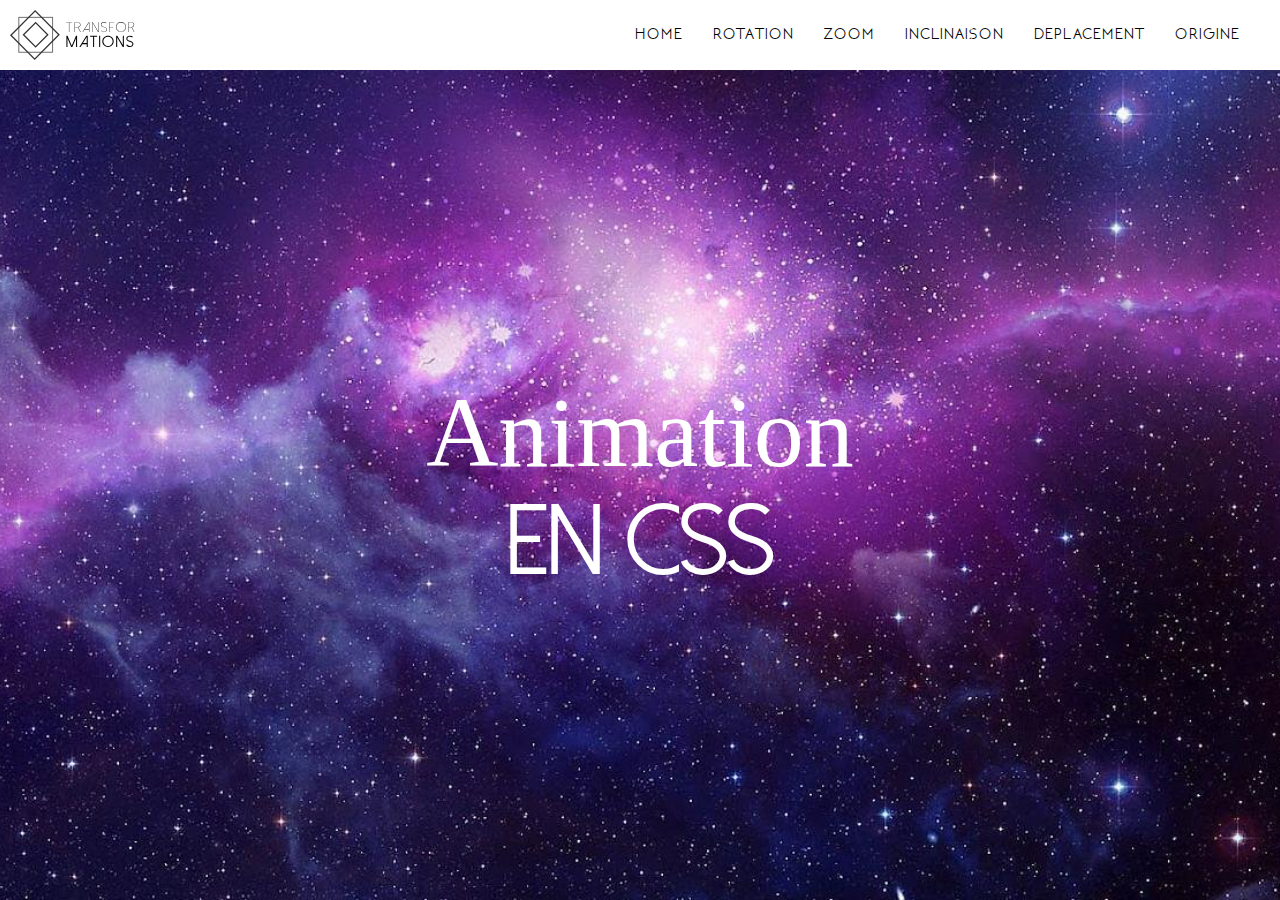
<file: index.html>
<!DOCTYPE html>
<html lang="en">
<head>
    <meta charset="UTF-8">
    <meta name="viewport" content="width=device-width, initial-scale=1.0">
    <title>Animation</title>
    <link rel="stylesheet" href="css/style.css">
</head>
<body>
 <header>
    <div> <img src="img/logo (2).svg" alt=""></div>
    <nav>
        <ul>
            <li>
                <a href="index.html"> HOME</a>
                <span><p> </p></span>
            </li>
            <li>
                <a href="pages/rotation.html"> ROTATION </a>
                <span><p> </p></span>
            </li>
            <li>
                <a href="pages/zoom.html"> ZOOM </a>
                <span><p> </p></span>
            </li>
            <li>
                <a href="pages/inclinaison.html"> INCLINAISON </a>
                <span><p> </p></span>
            </li>
            <li>
                <a href="pages/deplacement.html"> DEPLACEMENT  </a>
                <span><p> </p></span>
            </li>
            <li>
                <a href="pages/origine.html"> ORIGINE </a>
                <span><p> </p></span>
            </li>          
        </ul>
    </nav>


 </header>  

 <main>
    <section > 
        <div></div>
    
        <h1>
            Animation <br/>
            en CSS
        </h1>
    </section>
    
 </main> 
</body>
</html>
</file>
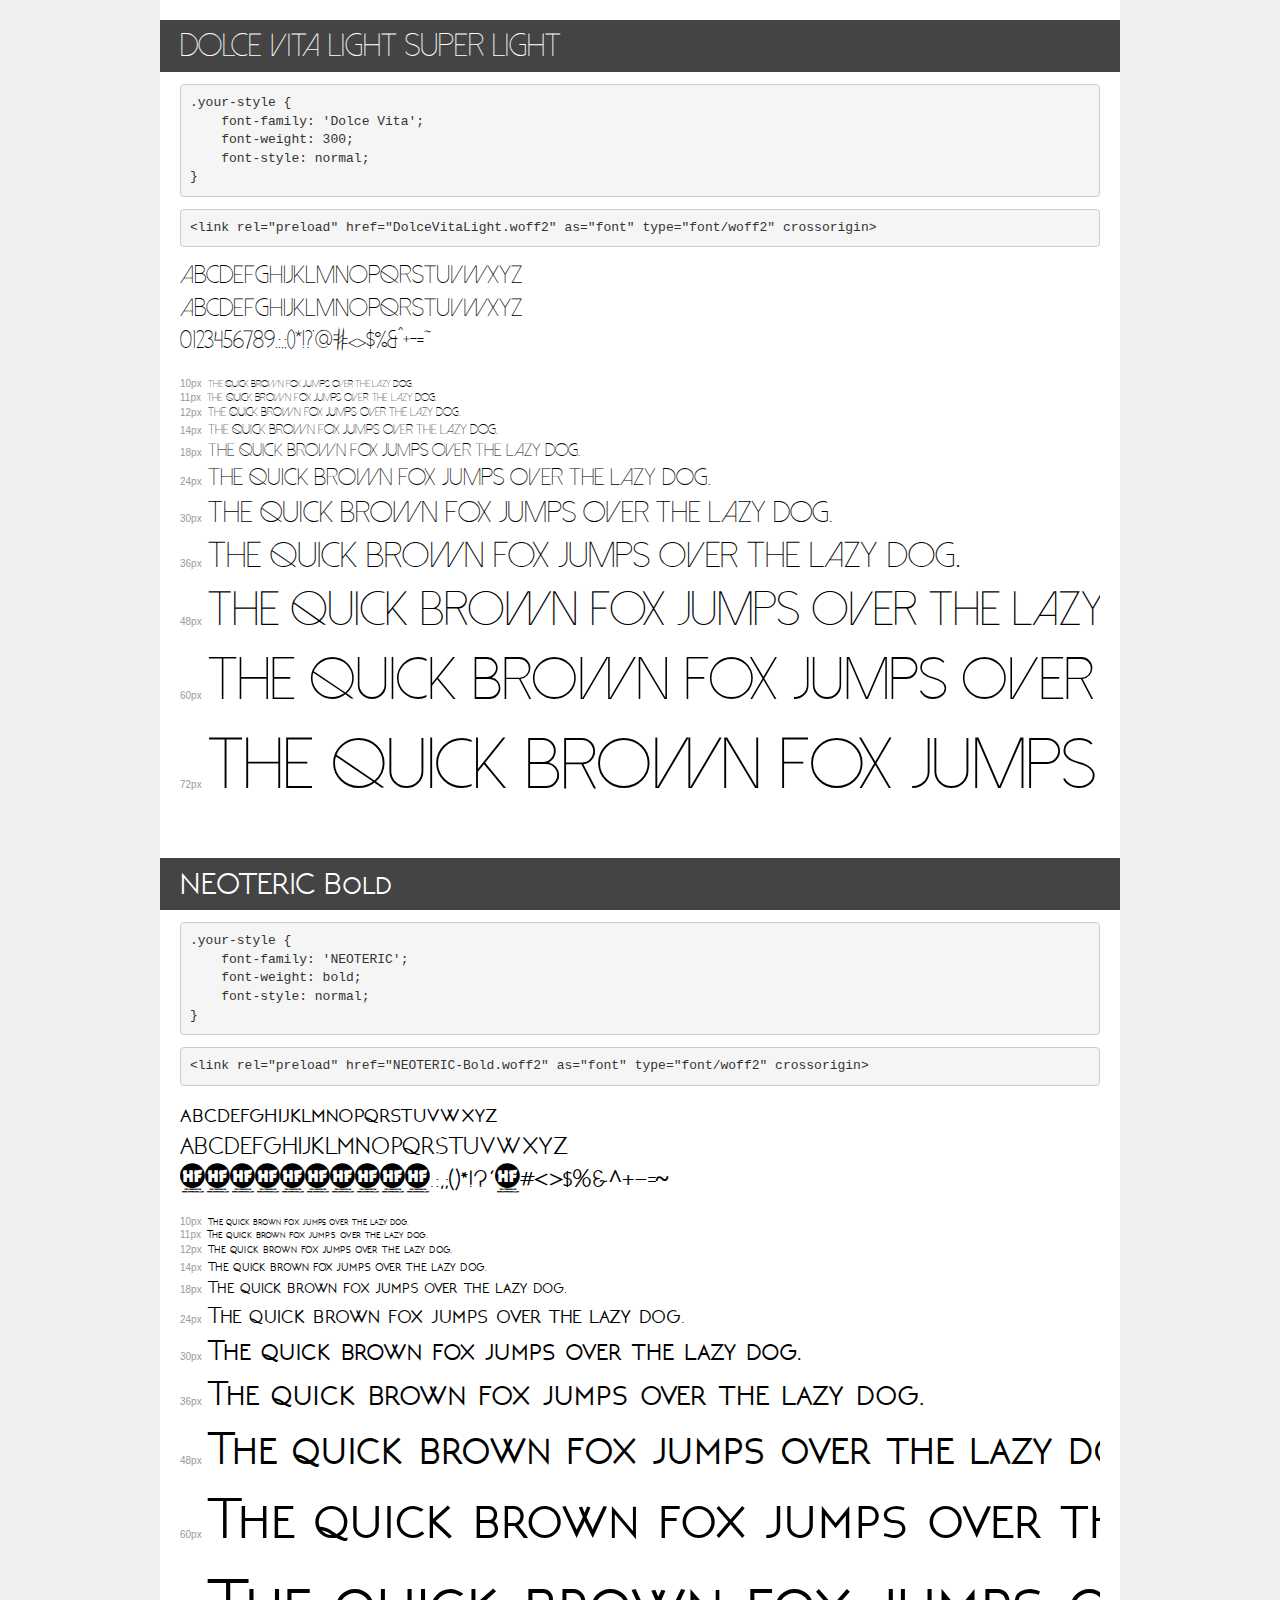
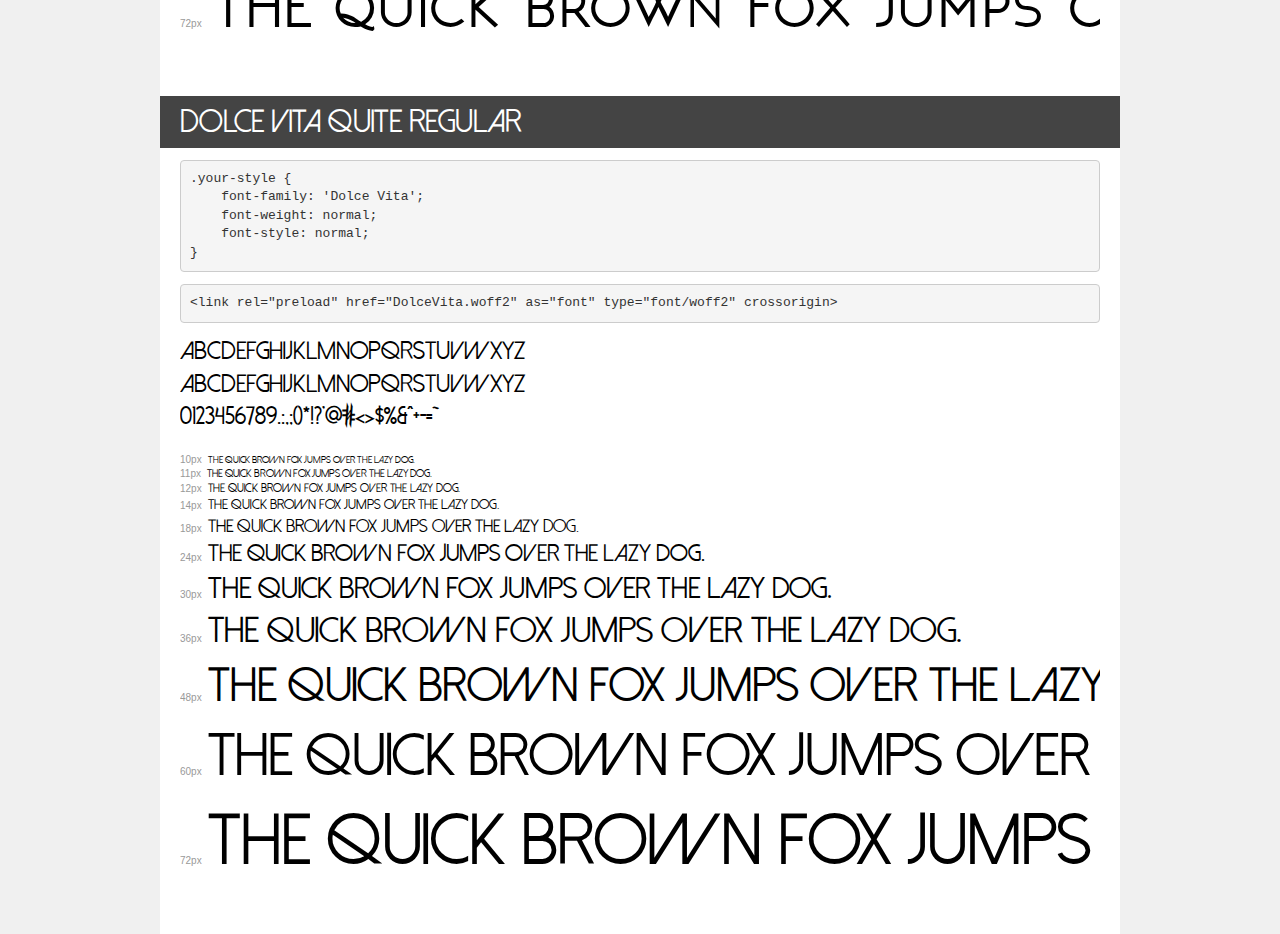
<file: font/demo.html>
<!DOCTYPE html>
<html lang="en">
<head>
    <meta charset="utf-8">
    <meta http-equiv="X-UA-Compatible" content="IE=edge">
    <meta name="viewport" content="width=device-width, initial-scale=1">
    <meta name="robots" content="noindex, noarchive">
    <meta name="format-detection" content="telephone=no">
    <title>Transfonter demo</title>
    <link href="stylesheet.css" rel="stylesheet">
    <style>
        /*
        http://meyerweb.com/eric/tools/css/reset/
        v2.0 | 20110126
        License: none (public domain)
        */
        html, body, div, span, applet, object, iframe,
        h1, h2, h3, h4, h5, h6, p, blockquote, pre,
        a, abbr, acronym, address, big, cite, code,
        del, dfn, em, img, ins, kbd, q, s, samp,
        small, strike, strong, sub, sup, tt, var,
        b, u, i, center,
        dl, dt, dd, ol, ul, li,
        fieldset, form, label, legend,
        table, caption, tbody, tfoot, thead, tr, th, td,
        article, aside, canvas, details, embed,
        figure, figcaption, footer, header, hgroup,
        menu, nav, output, ruby, section, summary,
        time, mark, audio, video {
            margin: 0;
            padding: 0;
            border: 0;
            font-size: 100%;
            font: inherit;
            vertical-align: baseline;
        }
        /* HTML5 display-role reset for older browsers */
        article, aside, details, figcaption, figure,
        footer, header, hgroup, menu, nav, section {
            display: block;
        }
        body {
            line-height: 1;
        }
        ol, ul {
            list-style: none;
        }
        blockquote, q {
            quotes: none;
        }
        blockquote:before, blockquote:after,
        q:before, q:after {
            content: '';
            content: none;
        }
        table {
            border-collapse: collapse;
            border-spacing: 0;
        }
        /* demo styles */
        body {
            background: #f0f0f0;
            color: #000;
        }
        .page {
            background: #fff;
            width: 920px;
            margin: 0 auto;
            padding: 20px 20px 0 20px;
            overflow: hidden;
        }
        .font-container {
            overflow-x: auto;
            overflow-y: hidden;
            margin-bottom: 40px;
            line-height: 1.3;
            white-space: nowrap;
            padding-bottom: 5px;
        }
        h1 {
            position: relative;
            background: #444;
            font-size: 32px;
            color: #fff;
            padding: 10px 20px;
            margin: 0 -20px 12px -20px;
        }
        .letters {
            font-size: 25px;
            margin-bottom: 20px;
        }
        .s10:before {
            content: '10px';
        }
        .s11:before {
            content: '11px';
        }
        .s12:before {
            content: '12px';
        }
        .s14:before {
            content: '14px';
        }
        .s18:before {
            content: '18px';
        }
        .s24:before {
            content: '24px';
        }
        .s30:before {
            content: '30px';
        }
        .s36:before {
            content: '36px';
        }
        .s48:before {
            content: '48px';
        }
        .s60:before {
            content: '60px';
        }
        .s72:before {
            content: '72px';
        }
        .s10:before, .s11:before, .s12:before, .s14:before,
        .s18:before, .s24:before, .s30:before, .s36:before,
        .s48:before, .s60:before, .s72:before {
            font-family: Arial, sans-serif;
            font-size: 10px;
            font-weight: normal;
            font-style: normal;
            color: #999;
            padding-right: 6px;
        }
        pre {
            display: block;
            padding: 9px;
            margin: 0 0 12px;
            font-family: Monaco, Menlo, Consolas, "Courier New", monospace;
            font-size: 13px;
            line-height: 1.428571429;
            color: #333;
            font-weight: normal;
            font-style: normal;
            background-color: #f5f5f5;
            border: 1px solid #ccc;
            overflow-x: auto;
            border-radius: 4px;
        }
        /* responsive */
        @media (max-width: 959px) {
            .page {
                width: auto;
                margin: 0;
            }
        }
    </style>
</head>
<body>
<div class="page">
    <div class="demo">
        <h1 style="font-family: 'Dolce Vita'; font-weight: 300; font-style: normal;">Dolce Vita Light Super Light</h1>
        <pre title="Usage">.your-style {
    font-family: 'Dolce Vita';
    font-weight: 300;
    font-style: normal;
}</pre>
        <pre title="Preload (optional)">
&lt;link rel=&quot;preload&quot; href=&quot;DolceVitaLight.woff2&quot; as=&quot;font&quot; type=&quot;font/woff2&quot; crossorigin&gt;</pre>
        <div class="font-container" style="font-family: 'Dolce Vita'; font-weight: 300; font-style: normal;">
            <p class="letters">
                abcdefghijklmnopqrstuvwxyz<br>
ABCDEFGHIJKLMNOPQRSTUVWXYZ<br>
                0123456789.:,;()*!?'@#&lt;&gt;$%&^+-=~
            </p>
            <p class="s10" style="font-size: 10px;">The quick brown fox jumps over the lazy dog.</p>
            <p class="s11" style="font-size: 11px;">The quick brown fox jumps over the lazy dog.</p>
            <p class="s12" style="font-size: 12px;">The quick brown fox jumps over the lazy dog.</p>
            <p class="s14" style="font-size: 14px;">The quick brown fox jumps over the lazy dog.</p>
            <p class="s18" style="font-size: 18px;">The quick brown fox jumps over the lazy dog.</p>
            <p class="s24" style="font-size: 24px;">The quick brown fox jumps over the lazy dog.</p>
            <p class="s30" style="font-size: 30px;">The quick brown fox jumps over the lazy dog.</p>
            <p class="s36" style="font-size: 36px;">The quick brown fox jumps over the lazy dog.</p>
            <p class="s48" style="font-size: 48px;">The quick brown fox jumps over the lazy dog.</p>
            <p class="s60" style="font-size: 60px;">The quick brown fox jumps over the lazy dog.</p>
            <p class="s72" style="font-size: 72px;">The quick brown fox jumps over the lazy dog.</p>
        </div>
    </div>

    <div class="demo">
        <h1 style="font-family: 'NEOTERIC'; font-weight: bold; font-style: normal;">NEOTERIC Bold</h1>
        <pre title="Usage">.your-style {
    font-family: 'NEOTERIC';
    font-weight: bold;
    font-style: normal;
}</pre>
        <pre title="Preload (optional)">
&lt;link rel=&quot;preload&quot; href=&quot;NEOTERIC-Bold.woff2&quot; as=&quot;font&quot; type=&quot;font/woff2&quot; crossorigin&gt;</pre>
        <div class="font-container" style="font-family: 'NEOTERIC'; font-weight: bold; font-style: normal;">
            <p class="letters">
                abcdefghijklmnopqrstuvwxyz<br>
ABCDEFGHIJKLMNOPQRSTUVWXYZ<br>
                0123456789.:,;()*!?'@#&lt;&gt;$%&^+-=~
            </p>
            <p class="s10" style="font-size: 10px;">The quick brown fox jumps over the lazy dog.</p>
            <p class="s11" style="font-size: 11px;">The quick brown fox jumps over the lazy dog.</p>
            <p class="s12" style="font-size: 12px;">The quick brown fox jumps over the lazy dog.</p>
            <p class="s14" style="font-size: 14px;">The quick brown fox jumps over the lazy dog.</p>
            <p class="s18" style="font-size: 18px;">The quick brown fox jumps over the lazy dog.</p>
            <p class="s24" style="font-size: 24px;">The quick brown fox jumps over the lazy dog.</p>
            <p class="s30" style="font-size: 30px;">The quick brown fox jumps over the lazy dog.</p>
            <p class="s36" style="font-size: 36px;">The quick brown fox jumps over the lazy dog.</p>
            <p class="s48" style="font-size: 48px;">The quick brown fox jumps over the lazy dog.</p>
            <p class="s60" style="font-size: 60px;">The quick brown fox jumps over the lazy dog.</p>
            <p class="s72" style="font-size: 72px;">The quick brown fox jumps over the lazy dog.</p>
        </div>
    </div>

    <div class="demo">
        <h1 style="font-family: 'Dolce Vita'; font-weight: normal; font-style: normal;">Dolce Vita Quite Regular</h1>
        <pre title="Usage">.your-style {
    font-family: 'Dolce Vita';
    font-weight: normal;
    font-style: normal;
}</pre>
        <pre title="Preload (optional)">
&lt;link rel=&quot;preload&quot; href=&quot;DolceVita.woff2&quot; as=&quot;font&quot; type=&quot;font/woff2&quot; crossorigin&gt;</pre>
        <div class="font-container" style="font-family: 'Dolce Vita'; font-weight: normal; font-style: normal;">
            <p class="letters">
                abcdefghijklmnopqrstuvwxyz<br>
ABCDEFGHIJKLMNOPQRSTUVWXYZ<br>
                0123456789.:,;()*!?'@#&lt;&gt;$%&^+-=~
            </p>
            <p class="s10" style="font-size: 10px;">The quick brown fox jumps over the lazy dog.</p>
            <p class="s11" style="font-size: 11px;">The quick brown fox jumps over the lazy dog.</p>
            <p class="s12" style="font-size: 12px;">The quick brown fox jumps over the lazy dog.</p>
            <p class="s14" style="font-size: 14px;">The quick brown fox jumps over the lazy dog.</p>
            <p class="s18" style="font-size: 18px;">The quick brown fox jumps over the lazy dog.</p>
            <p class="s24" style="font-size: 24px;">The quick brown fox jumps over the lazy dog.</p>
            <p class="s30" style="font-size: 30px;">The quick brown fox jumps over the lazy dog.</p>
            <p class="s36" style="font-size: 36px;">The quick brown fox jumps over the lazy dog.</p>
            <p class="s48" style="font-size: 48px;">The quick brown fox jumps over the lazy dog.</p>
            <p class="s60" style="font-size: 60px;">The quick brown fox jumps over the lazy dog.</p>
            <p class="s72" style="font-size: 72px;">The quick brown fox jumps over the lazy dog.</p>
        </div>
    </div>

</div>
</body>
</html>
</file>
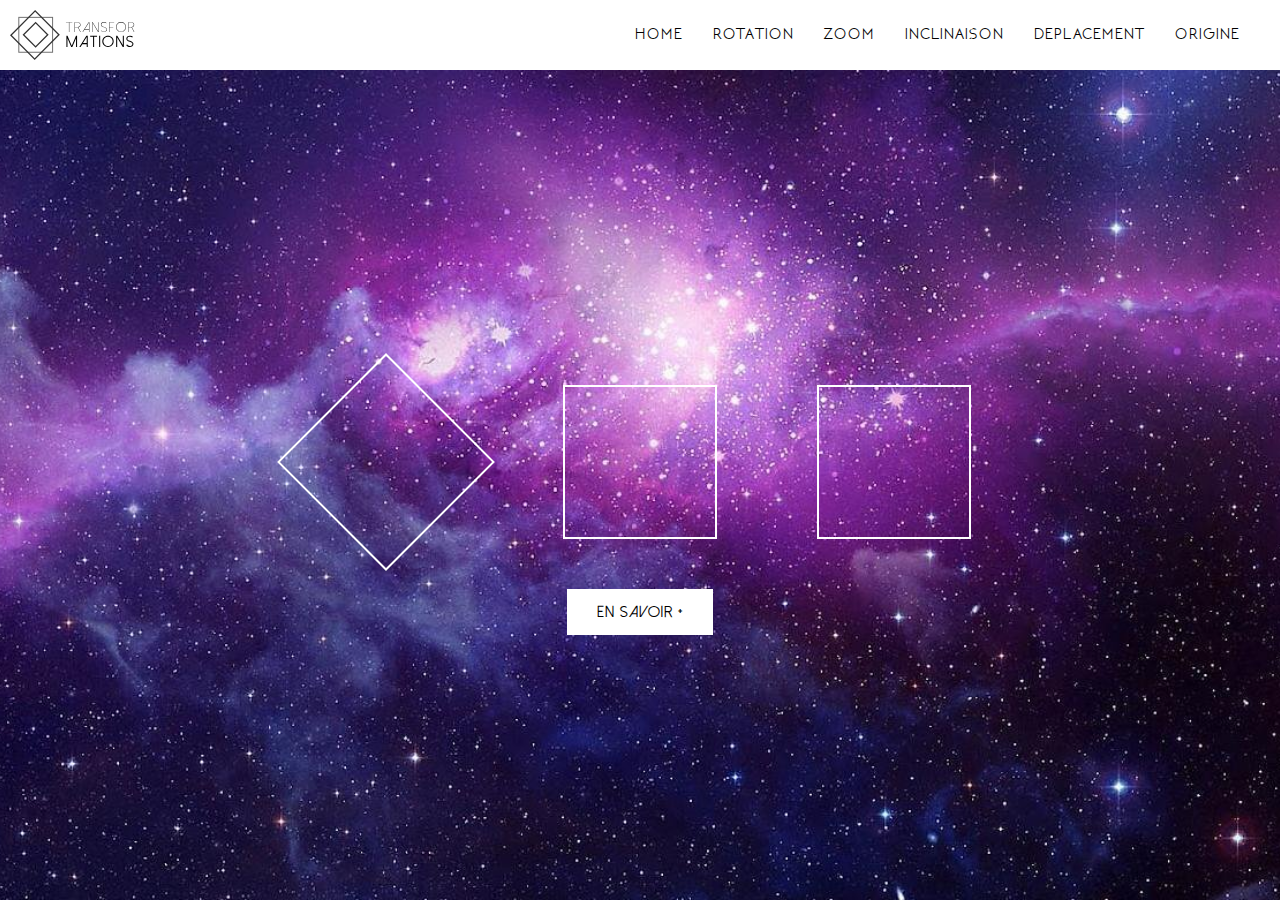
<file: pages/deplacement.html>
<!DOCTYPE html>
<html lang="en">
<head>
    <meta charset="UTF-8">
    <meta name="viewport" content="width=device-width, initial-scale=1.0">
    <title>Animation</title>
    <link rel="stylesheet" href="../css/style.css">
</head>
<body>
 <header>
    <div> <img src="../img/logo (2).svg" alt=""></div>
    <nav>
        <ul>
            <li>
                <a href="../index.html"> HOME</a>
                <span><p> </p></span>
            </li>
            <li>
                <a href="rotation.html"> ROTATION </a>
                <span><p> </p></span>
            </li>
            <li>
                <a href="zoom.html"> ZOOM </a>
                <span><p> </p></span>
            </li>
            <li>
                <a href="inclinaison.html"> INCLINAISON </a>
                <span><p> </p></span>
            </li>
            <li>
                <a href="deplacement.html" class="ici"> DEPLACEMENT  </a>
                <span><p> </p></span>
            </li>
            <li>
                <a href="origine.html"> ORIGINE </a>
                <span><p> </p></span>
            </li>          
        </ul>
    </nav>


 </header>  

 <main>
    <section id="deplacement">
        <div>
        <div></div>
        <div></div>
        <div></div>
        </div>
        <a href="https://www.alsacreations.com/article/lire/1418-css3-transformations-2d.html#translate"> En savoir +</a>
    </section>
 </main> 
</body>
</html>
</file>
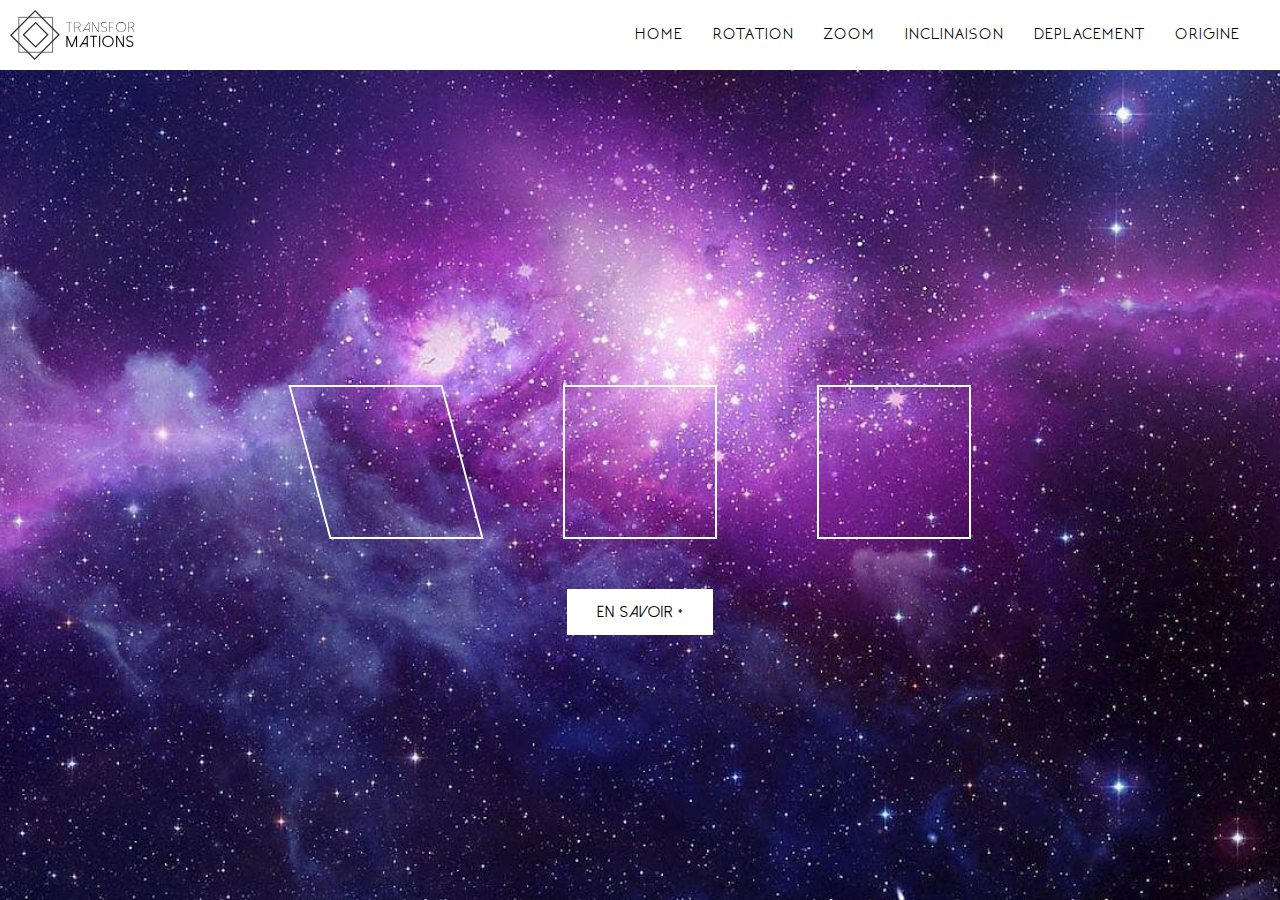
<file: pages/inclinaison.html>
<!DOCTYPE html>
<html lang="en">
<head>
    <meta charset="UTF-8">
    <meta name="viewport" content="width=device-width, initial-scale=1.0">
    <title>Animation</title>
    <link rel="stylesheet" href="../css/style.css">
</head>
<body>
 <header>
    <div> <img src="../img/logo (2).svg" alt=""></div>
    <nav>
        <ul>
            <li>
                <a href="../index.html"> HOME</a>
                <span><p> </p></span>
            </li>
            <li>
                <a href="rotation.html"> ROTATION </a>
                <span><p> </p></span>
            </li>
            <li>
                <a href="zoom.html"> ZOOM </a>
                <span><p> </p></span>
            </li>
            <li>
                <a href="inclinaison.html" class="ici"> INCLINAISON </a>
                <span><p> </p></span>
            </li>
            <li>
                <a href="deplacement.html"> DEPLACEMENT  </a>
                <span><p> </p></span>
            </li>
            <li>
                <a href="origine.html"> ORIGINE </a>
                <span><p> </p></span>
            </li>          
        </ul>
    </nav>


 </header>  

 <main>
    <section id="inclinaison">
        <div>
        <div></div>
        <div></div>
        <div></div>
        </div>
        <a href="https://www.alsacreations.com/article/lire/1418-css3-transformations-2d.html#translate"> En savoir +</a>
    </section>
 </main> 

</body>
</html>
</file>
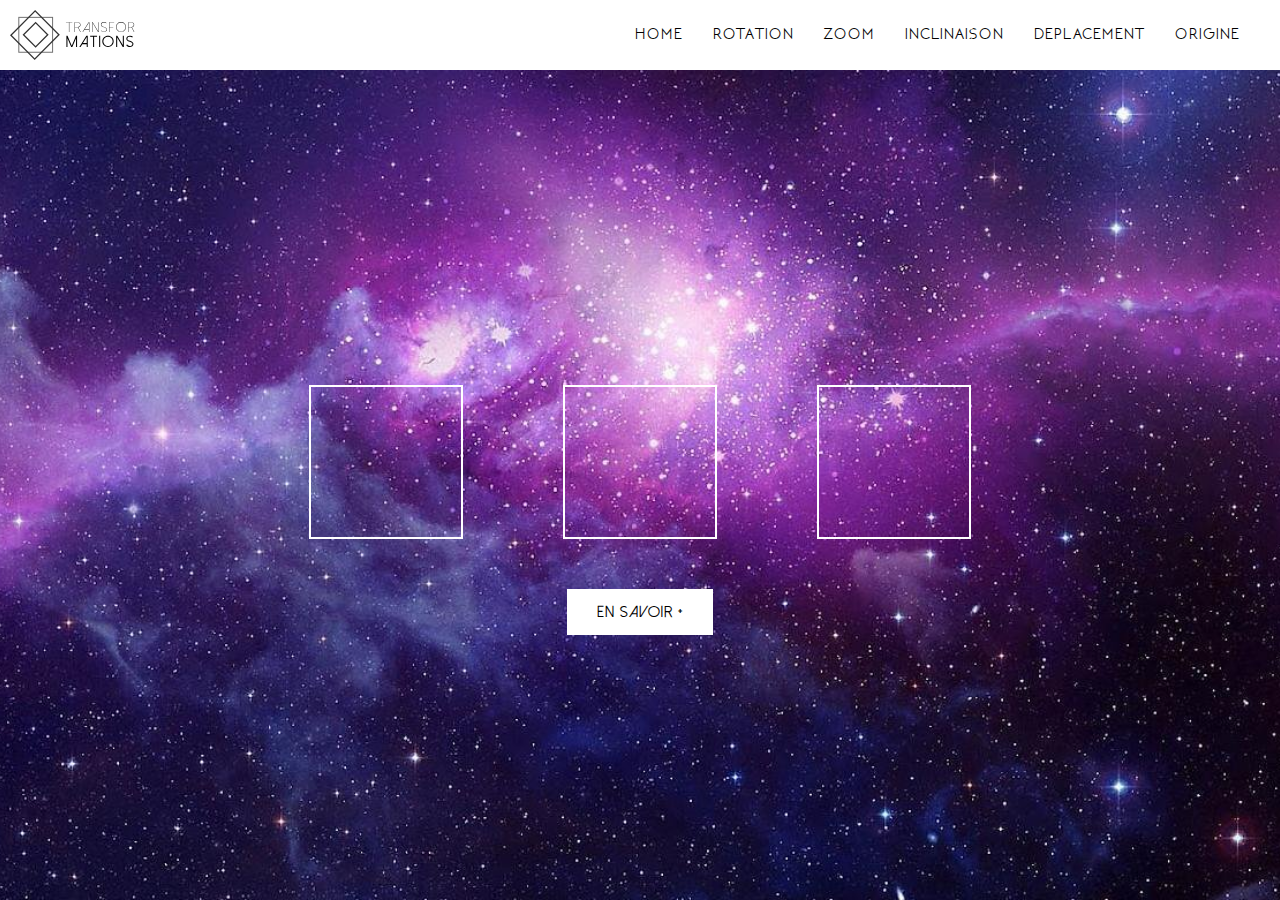
<file: pages/origine.html>
<!DOCTYPE html>
<html lang="en">
<head>
    <meta charset="UTF-8">
    <meta name="viewport" content="width=device-width, initial-scale=1.0">
    <title>Animation</title>
    <link rel="stylesheet" href="../css/style.css">
</head>
<body>
 <header>
    <div> <img src="../img/logo (2).svg" alt=""></div>
    <nav>
        <ul>
            <li>
                <a href="../index.html"> HOME</a>
                <span><p> </p></span>
            </li>
            <li>
                <a href="rotation.html"> ROTATION </a>
                <span><p> </p></span>
            </li>
            <li>
                <a href="zoom.html"> ZOOM </a>
                <span><p> </p></span>
            </li>
            <li>
                <a href="inclinaison.html"> INCLINAISON </a>
                <span><p> </p></span>
            </li>
            <li>
                <a href="pages/deplacement.html"> DEPLACEMENT  </a>
                <span><p> </p></span>
            </li>
            <li>
                <a href="origine.html" class="ici"> ORIGINE </a>
                <span><p> </p></span>
            </li>          
        </ul>
    </nav>


 </header>  

 <main>
    <section id="origine">
        <div>
        <div></div>
        <div></div>
        <div></div>
        </div>
        <a href="https://www.alsacreations.com/article/lire/1418-css3-transformations-2d.html#rotate"> En savoir +</a>
    </section>
 </main> 
</body>
</html>
</file>
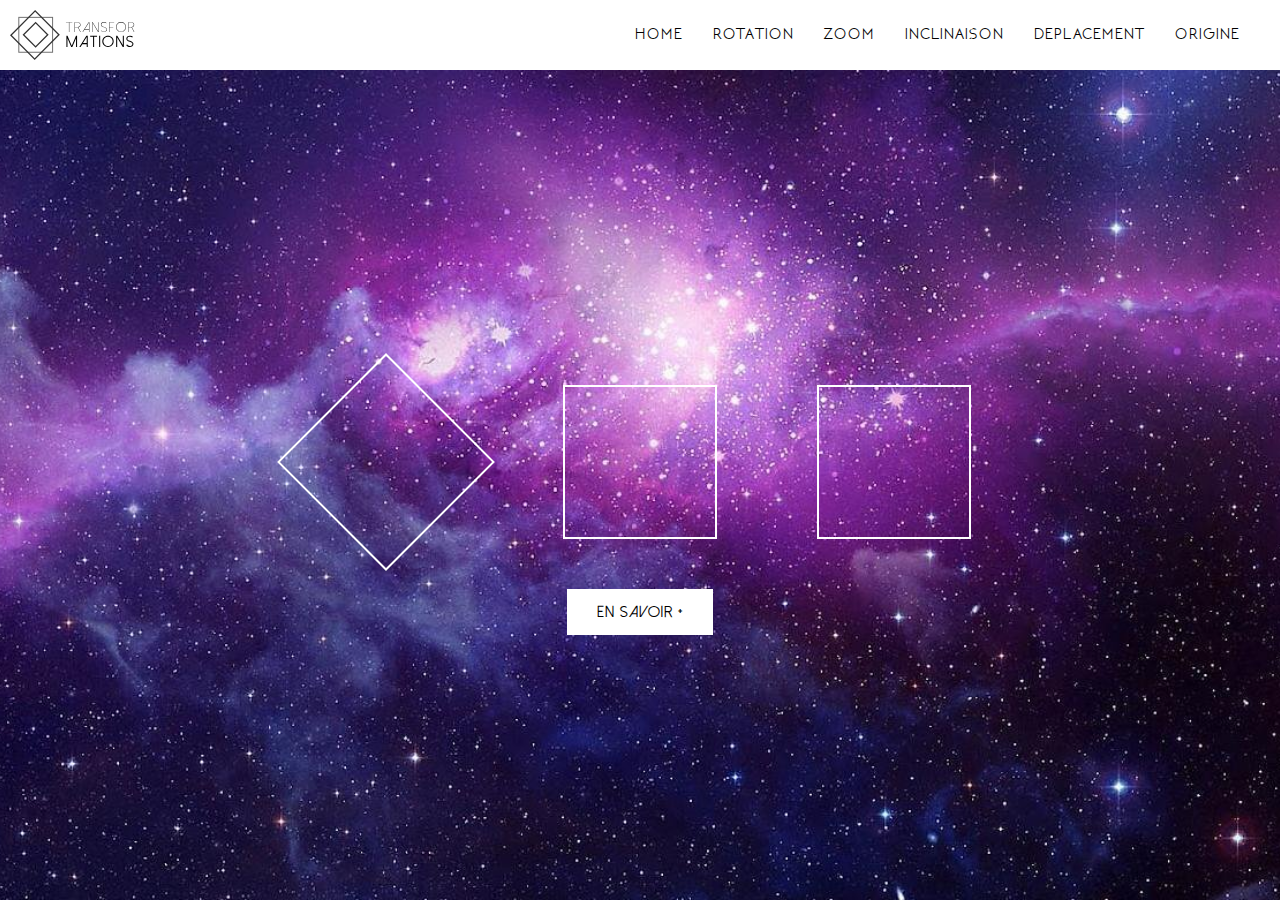
<file: pages/rotation.html>
<!DOCTYPE html>
<html lang="en">
<head>
    <meta charset="UTF-8">
    <meta name="viewport" content="width=device-width, initial-scale=1.0">
    <title>Animation</title>
    <link rel="stylesheet" href="../css/style.css">
</head>
<body>
 <header>
    <div> <img src="../img/logo (2).svg" alt=""></div>
    <nav>
        <ul>
            <li>
                <a href="../index.html"> HOME</a>
                <span><p> </p></span>
            </li>
            <li>
                <a href="rotation.html" class="ici"> ROTATION </a>
                <span><p> </p></span>
            </li>
            <li>
                <a href="zoom.html"> ZOOM </a>
                <span><p> </p></span>
            </li>
            <li>
                <a href="inclinaison.html"> INCLINAISON </a>
                <span><p> </p></span>
            </li>
            <li>
                <a href="deplacement.html"> DEPLACEMENT  </a>
                <span><p> </p></span>
            </li>
            <li>
                <a href="origine.html"> ORIGINE </a>
                <span><p> </p></span>
            </li>          
        </ul>
    </nav>


 </header>  

 <main>
    <section id="rot">
        <div>
        <div></div>
        <div></div>
        <div></div>
        </div>

        <a href="https://www.alsacreations.com/article/lire/1418-css3-transformations-2d.html#rotate"> En savoir +</a>
    </section>
 </main> 
 </body>
 </html>
</file>
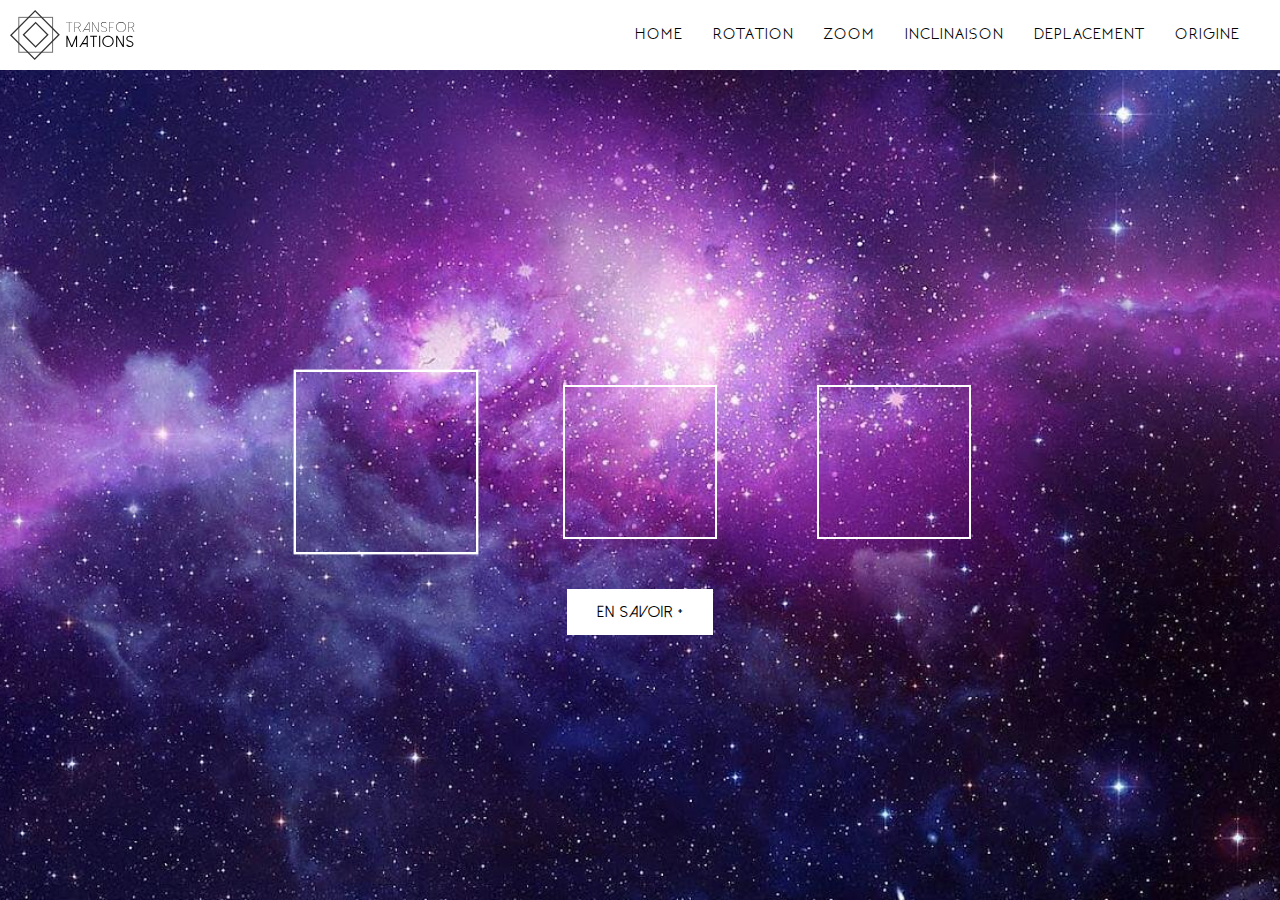
<file: pages/zoom.html>
<!DOCTYPE html>
<html lang="en">
<head>
    <meta charset="UTF-8">
    <meta name="viewport" content="width=device-width, initial-scale=1.0">
    <title>Animation</title>
    <link rel="stylesheet" href="../css/style.css">
</head>
<body>
 <header>
    <div> <img src="../img/logo (2).svg" alt=""></div>
    <nav>
        <ul>
            <li>
                <a href="../index.html"> HOME</a>
                <span><p> </p></span>
            </li>
            <li>
                <a href="rotation.html"> ROTATION </a>
                <span><p> </p></span>
            </li>
            <li>
                <a href="zoom.html" class="ici"> ZOOM </a>
                <span><p> </p></span>
            </li>
            <li>
                <a href="inclinaison.html"> INCLINAISON </a>
                <span><p> </p></span>
            </li>
            <li>
                <a href="deplacement.html"> DEPLACEMENT  </a>
                <span><p> </p></span>
            </li>
            <li>
                <a href="origine.html"> ORIGINE </a>
                <span><p> </p></span>
            </li>          
        </ul>
    </nav>


 </header>  

 <main>
    <section id="zoom">
        <div>
        <div></div>
        <div></div>
        <div></div>
        </div>
        <a href="https://www.alsacreations.com/article/lire/1418-css3-transformations-2d.html#scale"> En savoir +</a>
    </section>
 </main> 
</body>
</html>
</file>
<file: css/style.css>
body{
    padding: 0;
    margin: 0;
}

@font-face {
    font-family: 'Dolcelight';
    src: url('DolceVitaLight.eot');
    src: url('DolceVitaLight.eot?#iefix') format('embedded-opentype'),
        url('DolceVitaLight.woff2') format('woff2'),
        url('DolceVitaLight.woff') format('woff'),
        url('DolceVitaLight.ttf') format('truetype');
    font-weight: 300;
    font-style: normal;
    font-display: swap;
}

@font-face {
    font-family: 'NEO';
    src: url('../font/NEOTERIC-Bold.eot');
    src: url('../font/NEOTERIC-Bold.eot?#iefix') format('embedded-opentype'),
        url('../font/NEOTERIC-Bold.woff2') format('woff2'),
        url('../font/NEOTERIC-Bold.woff') format('woff'),
        url('../font/NEOTERIC-Bold.ttf') format('truetype');
    font-weight: bold;
    font-style: normal;
    font-display: swap;
}

@font-face {
    font-family: 'Dolce';
    src: url('../font/DolceVita.eot');
    src: url('../font/DolceVita.eot?#iefix') format('embedded-opentype'),
        url('../font/DolceVita.woff2') format('woff2'),
        url('../font/DolceVita.woff') format('woff'),
        url('../font/DolceVita.ttf') format('truetype');
    font-weight: normal;
    font-style: normal;
    font-display: swap;

body {
    background-image: url(img/fond3.jpg);
}
}
header {
    height: 70px;
    display: flex;
    justify-content: space-between;
}
header img{
    height: 50px;
    margin: 10px;
}
header nav{
    display: flex;
    align-items: end;
    margin-right: 10px;
}

header nav ul{
    list-style: none;
    display: flex;


}
header nav ul li{
    display: flex;
}
header nav ul li a{
    height: 30px;
    display: block;
    box-sizing: border-box;
    font-family:"NEO" ;
    text-transform: uppercase;
    letter-spacing: 1px;
    color: black;
    text-decoration: none;
    transition:0.5s
}
header nav ul li span{
    margin: 0 15px;
}


main section{
    height: calc(100vh - 70px);
    background: url(../img/fond3.jpg) center;
    background-size: cover;
    display: flex;
    justify-content: center;
    align-items: center;
    flex-direction: column;/* */
}
main section h1{
    justify-content: center;
    font-family: "Dolce";
    font-size: 100px;
    text-align: center;
    font-weight: normal;
    color: white;
}
main section h1::first-line {
    font-family: "Dolce light";
}
/*************les pages******/
section a{
    color: black;
    padding: 15px 30px;
    background: white;
    font-family: "Dolce";
    letter-spacing: 1px;
    text-decoration: none;
    transition: O.5s;    
}
section a:hover{
    background: black;
    color:white;
}
section>div{
    display: flex; /* correspond aux 3 petites div*/
    }

section>div div {
    width: 150px;
    height: 150px;
    margin: 50px;
    border: 2px solid white;
}
/*rotation*/
#rot>div div:first-of-type{
   transform: rotate(45deg);
}
#rot>div div:nth-of-type(2):hover{
    transform: rotate(45deg);
}
#rot>div div:nth-of-type(3){
    transition: 0.5s; /* ajoute l'effet sur la rotation*/
}
#rot>div div:nth-of-type(3) :hover{
    transform: rotate(45deg);
}
/* Déplacement */

#deplacement>div div:first-of-type{
    transform: rotate(45deg);
 }
 #deplacement>div div:nth-of-type(2):hover{
     transform: rotate(45deg);
 }
 #deplacement>div div:nth-of-type(3){
     transition: 0.5s; /* ajoute l'effet sur la rotation*/
 }
 #deplacement>div div:nth-of-type(3) :hover{
     transform: rotate(45deg);
 }
/* inclinaison*/
#inclinaison>div div:first-of-type{
    transform: skewX(15deg);
 }
 #inclinaison>div div:nth-of-type(2):hover{
     transform: skewX(15deg);
 }
 #inclinaison>div div:nth-of-type(3){
     transition: 0.5s; /* ajoute l'effet sur la rotation*/
 }
 #inclinaison>div div:nth-of-type(3) :hover{
     transform: skewX(15deg);
 }
 /* zoom*/
#zoom>div div:first-of-type{
    transform: scale(1.2);
 }
 #zoom>div div:nth-of-type(2):hover{
     transform: scale(O.8);
 }
 #zoom>div div:nth-of-type(3){
     transition: 0.5s; /* ajoute l'effet sur la rotation*/
 }
 #zoom>div div:nth-of-type(3) :hover{
     transform: scale(0.3);
 }
 /* Origin*/
 #origine>div div:first-of-type{
    transform: top right;
 }
 #origine>div div:nth-of-type(2){
    transform: bottom left;
}
 #origine>div div:nth-of-type(2):hover{
    transform: rotate(45deg);
 }
 #origine>div div:nth-of-type(3){
    transform-origin: bottom right;
    transition: 0.5s; /* ajoute l'effet sur la rotation*/
 }
 #origine>div div:nth-of-type(3) :hover{
    transform: rotate(45deg);
 }
</file>
<file: font/stylesheet.css>
@font-face {
    font-family: 'Dolce Vita';
    src: url('DolceVitaLight.eot');
    src: url('DolceVitaLight.eot?#iefix') format('embedded-opentype'),
        url('DolceVitaLight.woff2') format('woff2'),
        url('DolceVitaLight.woff') format('woff'),
        url('DolceVitaLight.ttf') format('truetype');
    font-weight: 300;
    font-style: normal;
    font-display: swap;
}

@font-face {
    font-family: 'NEOTERIC';
    src: url('NEOTERIC-Bold.eot');
    src: url('NEOTERIC-Bold.eot?#iefix') format('embedded-opentype'),
        url('NEOTERIC-Bold.woff2') format('woff2'),
        url('NEOTERIC-Bold.woff') format('woff'),
        url('NEOTERIC-Bold.ttf') format('truetype');
    font-weight: bold;
    font-style: normal;
    font-display: swap;
}

@font-face {
    font-family: 'Dolce Vita';
    src: url('DolceVita.eot');
    src: url('DolceVita.eot?#iefix') format('embedded-opentype'),
        url('DolceVita.woff2') format('woff2'),
        url('DolceVita.woff') format('woff'),
        url('DolceVita.ttf') format('truetype');
    font-weight: normal;
    font-style: normal;
    font-display: swap;
}
</file>
